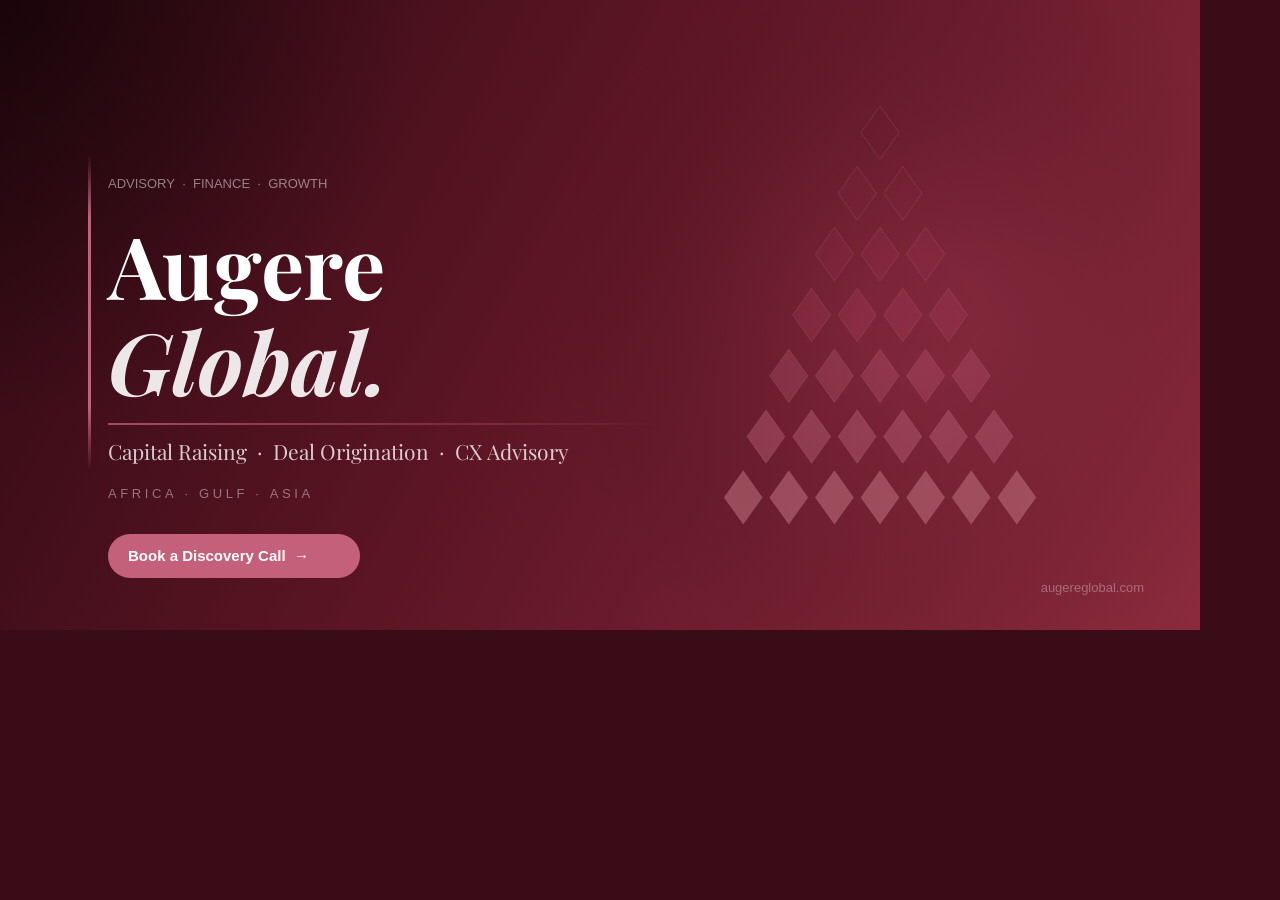
<file: og-image-gen.html>
<!DOCTYPE html>
<html>
<head>
  <meta charset="UTF-8">
  <style>
    * { margin: 0; padding: 0; box-sizing: border-box; }
    html, body { width: 1200px; height: 630px; overflow: hidden; background: #3A0C18; }
    canvas { display: block; }
  </style>
  <link rel="preconnect" href="https://fonts.googleapis.com">
  <link rel="stylesheet" href="https://fonts.googleapis.com/css2?family=Playfair+Display:ital,wght@0,700;1,700&display=swap">
</head>
<body>
<canvas id="c" width="1200" height="630"></canvas>
<script>
const POLYGONS = [
  [[58,2],[63,9],[58,16],[53,9]],
  [[52,18],[57,25],[52,32],[47,25]],[[64,18],[69,25],[64,32],[59,25]],
  [[46,34],[51,41],[46,48],[41,41]],[[58,34],[63,41],[58,48],[53,41]],[[70,34],[75,41],[70,48],[65,41]],
  [[40,50],[45,57],[40,64],[35,57]],[[52,50],[57,57],[52,64],[47,57]],[[64,50],[69,57],[64,64],[59,57]],[[76,50],[81,57],[76,64],[71,57]],
  [[34,66],[39,73],[34,80],[29,73]],[[46,66],[51,73],[46,80],[41,73]],[[58,66],[63,73],[58,80],[53,73]],[[70,66],[75,73],[70,80],[65,73]],[[82,66],[87,73],[82,80],[77,73]],
  [[28,82],[33,89],[28,96],[23,89]],[[40,82],[45,89],[40,96],[35,89]],[[52,82],[57,89],[52,96],[47,89]],[[64,82],[69,89],[64,96],[59,89]],[[76,82],[81,89],[76,96],[71,89]],[[88,82],[93,89],[88,96],[83,89]],
  [[22,98],[27,105],[22,112],[17,105]],[[34,98],[39,105],[34,112],[29,105]],[[46,98],[51,105],[46,112],[41,105]],[[58,98],[63,105],[58,112],[53,105]],[[70,98],[75,105],[70,112],[65,105]],[[82,98],[87,105],[82,112],[77,105]],[[94,98],[99,105],[94,112],[89,105]],
];

const ROW_COLORS = ['#6B1828','#7E2338','#8B2946','#9B3651','#A94D64','#BA6175','#CB7888'];
const ROW_ENDS   = [1, 3, 6, 10, 15, 21, 28];

function drawMark(ctx, cx, cy, scale, baseOpacity) {
  const SVG_CX = 58, SVG_CY = 57;
  const tx = cx - SVG_CX * scale;
  const ty = cy - SVG_CY * scale;

  ctx.save();
  POLYGONS.forEach((pts, i) => {
    let row = ROW_ENDS.findIndex(end => i < end);
    const rowAlpha = baseOpacity * (0.35 + 0.65 * (row / 6));
    ctx.globalAlpha = rowAlpha;
    ctx.fillStyle = ROW_COLORS[row];
    ctx.beginPath();
    pts.forEach(([px, py], idx) => {
      const x = px * scale + tx, y = py * scale + ty;
      idx === 0 ? ctx.moveTo(x, y) : ctx.lineTo(x, y);
    });
    ctx.closePath();
    ctx.fill();
  });
  ctx.restore();

  // Thin white outline pass — gives diamond shapes crisp edges
  ctx.save();
  ctx.globalAlpha = baseOpacity * 0.25;
  ctx.strokeStyle = '#ffffff';
  ctx.lineWidth = 0.8;
  POLYGONS.forEach(pts => {
    ctx.beginPath();
    pts.forEach(([px, py], idx) => {
      const x = px * scale + tx, y = py * scale + ty;
      idx === 0 ? ctx.moveTo(x, y) : ctx.lineTo(x, y);
    });
    ctx.closePath();
    ctx.stroke();
  });
  ctx.restore();
}

async function render() {
  await document.fonts.load('bold 80px "Playfair Display"');
  await document.fonts.load('italic bold 80px "Playfair Display"');

  const canvas = document.getElementById('c');
  const ctx = canvas.getContext('2d');
  const W = 1200, H = 630;

  // 1. Background gradient — deep maroon left, rose-maroon right
  const bg = ctx.createLinearGradient(0, 0, W, H);
  bg.addColorStop(0,   '#2E0912');
  bg.addColorStop(0.45,'#5C1524');
  bg.addColorStop(1,   '#8B2A3D');
  ctx.fillStyle = bg;
  ctx.fillRect(0, 0, W, H);

  // 2. Vignette top-left (darkens corner behind text for contrast)
  const vign = ctx.createRadialGradient(0, 0, 0, 0, 0, 700);
  vign.addColorStop(0,   'rgba(0,0,0,0.45)');
  vign.addColorStop(0.6, 'rgba(0,0,0,0.0)');
  ctx.fillStyle = vign;
  ctx.fillRect(0, 0, W, H);

  // 3. Diamond mark — right side, large, watermark treatment
  drawMark(ctx, 880, 315, 3.8, 0.55);

  // 4. Soft right-panel glow (maroon on maroon — gives depth behind mark)
  const glow = ctx.createRadialGradient(920, 315, 60, 920, 315, 380);
  glow.addColorStop(0,   'rgba(180,70,100,0.18)');
  glow.addColorStop(1,   'rgba(0,0,0,0)');
  ctx.fillStyle = glow;
  ctx.fillRect(0, 0, W, H);

  // 5. Vertical rose accent bar
  const barGrad = ctx.createLinearGradient(0, 155, 0, 470);
  barGrad.addColorStop(0,   'rgba(196,96,122,0)');
  barGrad.addColorStop(0.2, '#C4607A');
  barGrad.addColorStop(0.8, '#C4607A');
  barGrad.addColorStop(1,   'rgba(196,96,122,0)');
  ctx.fillStyle = barGrad;
  ctx.fillRect(88, 155, 3, 315);

  // 6. Eyebrow — spaced caps
  ctx.font = '500 13px -apple-system, Helvetica, Arial, sans-serif';
  ctx.fillStyle = 'rgba(255,255,255,0.48)';
  ctx.fillText('ADVISORY  ·  FINANCE  ·  GROWTH', 108, 188);

  // 7. Main wordmark
  ctx.font = 'bold 86px "Playfair Display", Georgia, serif';
  ctx.fillStyle = '#FFFFFF';
  ctx.fillText('Augere', 108, 300);

  ctx.font = 'italic bold 86px "Playfair Display", Georgia, serif';
  ctx.fillStyle = 'rgba(255,255,255,0.90)';
  ctx.fillText('Global.', 108, 396);

  // 8. Fade-out divider line
  const line = ctx.createLinearGradient(108, 0, 660, 0);
  line.addColorStop(0,   '#C4607A');
  line.addColorStop(0.75,'rgba(196,96,122,0.3)');
  line.addColorStop(1,   'rgba(196,96,122,0)');
  ctx.strokeStyle = line;
  ctx.lineWidth = 1.5;
  ctx.beginPath();
  ctx.moveTo(108, 424);
  ctx.lineTo(660, 424);
  ctx.stroke();

  // 9. Services line
  ctx.font = '400 21px "Playfair Display", Georgia, serif';
  ctx.fillStyle = 'rgba(255,255,255,0.78)';
  ctx.fillText('Capital Raising  ·  Deal Origination  ·  CX Advisory', 108, 460);

  // 10. Regions
  ctx.font = '500 13px -apple-system, Helvetica, Arial, sans-serif';
  ctx.fillStyle = 'rgba(255,255,255,0.42)';
  ctx.fillText('A F R I C A   ·   G U L F   ·   A S I A', 108, 498);

  // 11. CTA pill
  (function() {
    const px = 108, py = 534, pw = 252, ph = 44, pr = 22;
    ctx.beginPath();
    ctx.moveTo(px + pr, py);
    ctx.lineTo(px + pw - pr, py);
    ctx.arcTo(px + pw, py, px + pw, py + pr, pr);
    ctx.lineTo(px + pw, py + ph - pr);
    ctx.arcTo(px + pw, py + ph, px + pw - pr, py + ph, pr);
    ctx.lineTo(px + pr, py + ph);
    ctx.arcTo(px, py + ph, px, py + ph - pr, pr);
    ctx.lineTo(px, py + pr);
    ctx.arcTo(px, py, px + pr, py, pr);
    ctx.closePath();
    ctx.fillStyle = '#C4607A';
    ctx.fill();
    ctx.font = 'bold 15px -apple-system, Helvetica, Arial, sans-serif';
    ctx.fillStyle = '#FFFFFF';
    ctx.textAlign = 'left';
    ctx.fillText('Book a Discovery Call  →', 128, 561);
  })();

  // 12. URL — bottom right
  ctx.font = '400 13px -apple-system, Helvetica, Arial, sans-serif';
  ctx.fillStyle = 'rgba(255,255,255,0.32)';
  ctx.textAlign = 'right';
  ctx.fillText('augereglobal.com', W - 56, H - 38);

  window._ogDataURL = canvas.toDataURL('image/jpeg', 0.93);
  document.title = 'OG Image Ready';
}

render().catch(console.error);
</script>
</body>
</html>
</file>
